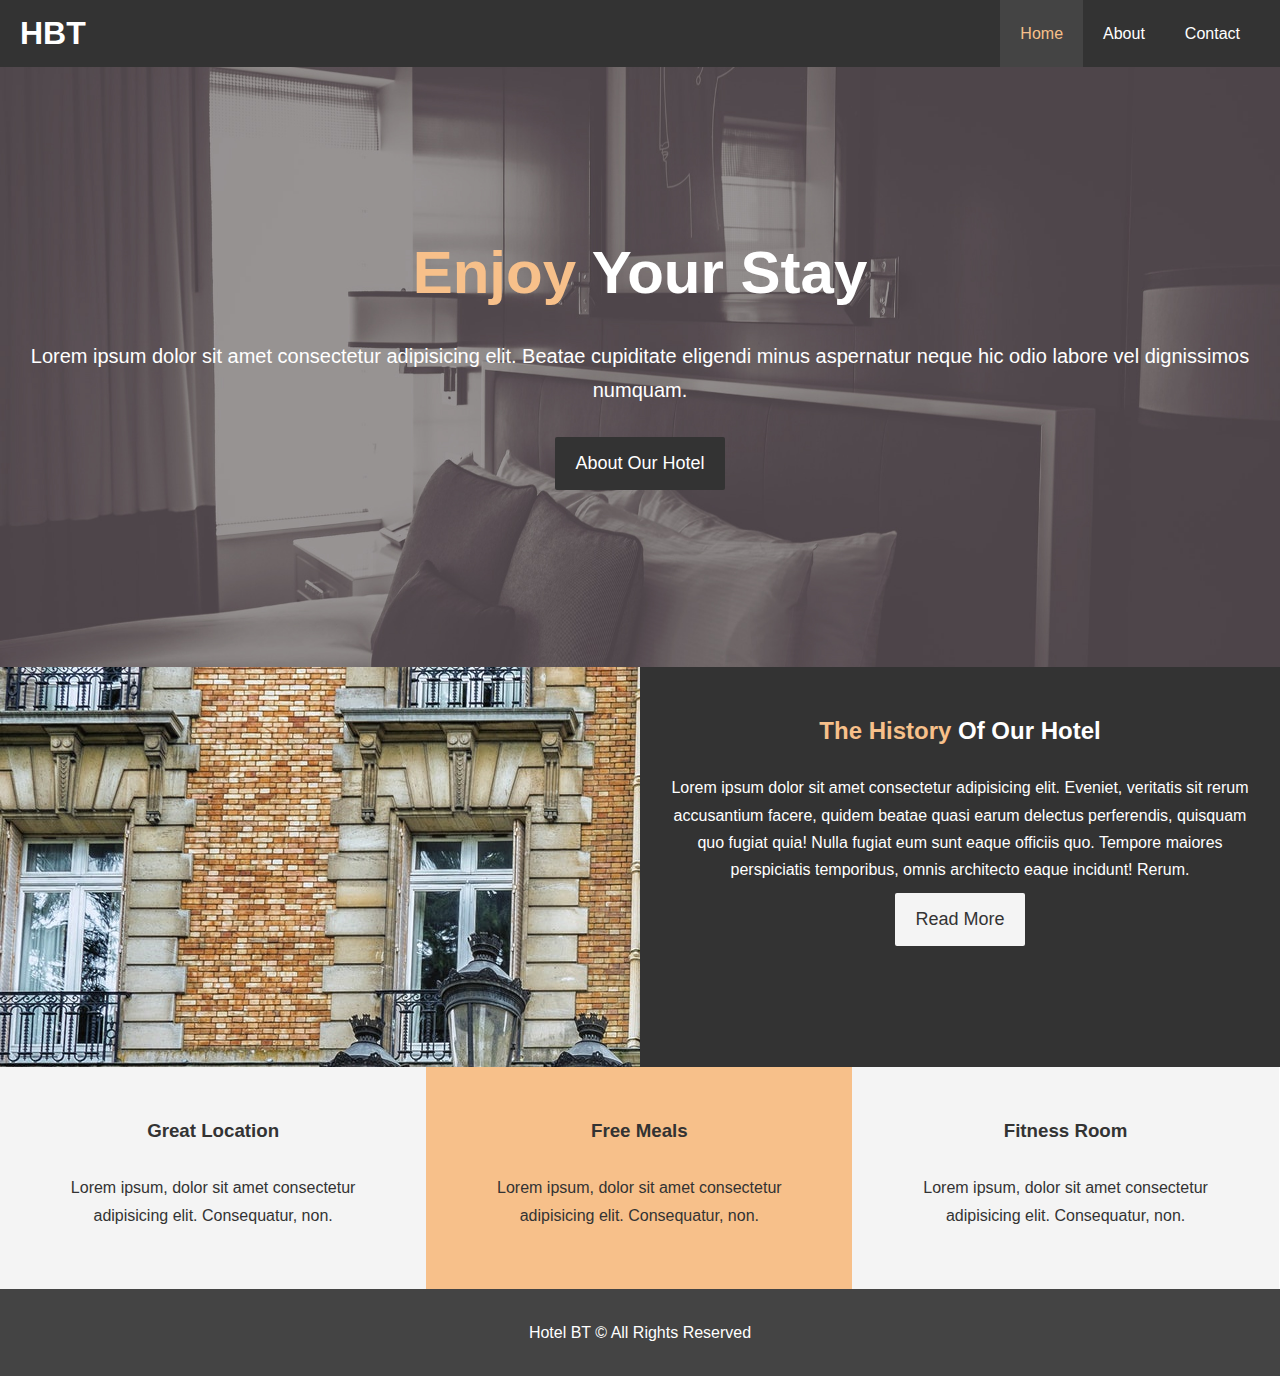
<file: index.html>
<!DOCTYPE html>
<html lang="en">

<head>
    <meta charset="UTF-8" />
    <meta name="viewport" content="width=device-width, initial-scale=1.0" />
    <link rel="stylesheet" href="https://use.fontawesome.com/releases/v5.6.1/css/all.css"
        integrity="sha384-gfdkjb5BdAXd+lj+gudLWI+BXq4IuLW5IT+brZEZsLFm++aCMlF1V92rMkPaX4PP" crossorigin="anonymous">
    <link rel="stylesheet" href="/css/style.css">
    <title>Hotel BT | Welcome</title>
</head>

<body>
    <header>
        <nav id="navbar">
            <div class="container">
                <h1 class="logo"><a href="index.html">HBT</a></h1>
                <ul>
                    <li><a class="current" href="index.html">Home</a></li>
                    <li><a href="about.html">About</a></li>
                    <li><a href="contact.html">Contact</a></li>
                </ul>
            </div>
        </nav>

        <div id="showcase">
            <div class="container">
                <div class="showcase-content">
                    <h1> <span class="text-primary">Enjoy</span> Your Stay</h1>
                    <p class="lead">Lorem ipsum dolor sit amet consectetur adipisicing elit. Beatae cupiditate eligendi
                        minus
                        aspernatur neque hic odio labore vel dignissimos numquam.</p>
                    <a class="btn" href="about.html">About Our Hotel</a>
                </div>
            </div>
        </div>
    </header>

    <section id="home-info" class="bg-dark">
        <div class="info-img"></div>
        <div class="info-content">
            <h2><span class="text-primary">The History</span> Of Our Hotel</h2>
            <p>Lorem ipsum dolor sit amet consectetur adipisicing elit. Eveniet, veritatis sit rerum accusantium facere,
                quidem beatae quasi earum delectus perferendis, quisquam quo fugiat quia! Nulla fugiat eum sunt eaque
                officiis quo. Tempore maiores perspiciatis temporibus, omnis architecto eaque incidunt! Rerum.</p>
            <a href="about.html" class="btn btn-light">Read More</a>
        </div>
    </section>

    <section id="features">
        <div class="box bg-light">
            <i class="fas fa-hotel fa-3x"></i>
            <h3>Great Location</h3>
            <p>Lorem ipsum, dolor sit amet consectetur adipisicing elit. Consequatur, non.</p>
        </div>
        <div class="box bg-primary">
            <i class="fas fa-utensils fa-3x"></i>
            <h3>Free Meals</h3>
            <p>Lorem ipsum, dolor sit amet consectetur adipisicing elit. Consequatur, non.</p>
        </div>
        <div class="box bg-light">
            <i class="fas fa-dumbbell fa-3x"></i>
            <h3>Fitness Room</h3>
            <p>Lorem ipsum, dolor sit amet consectetur adipisicing elit. Consequatur, non.</p>
        </div>
    </section>
    <div class="clr"></div>
    <footer id="main-footer">
        <p>Hotel BT &copy; All Rights Reserved</p>
    </footer>
</body>

</html>
</file>
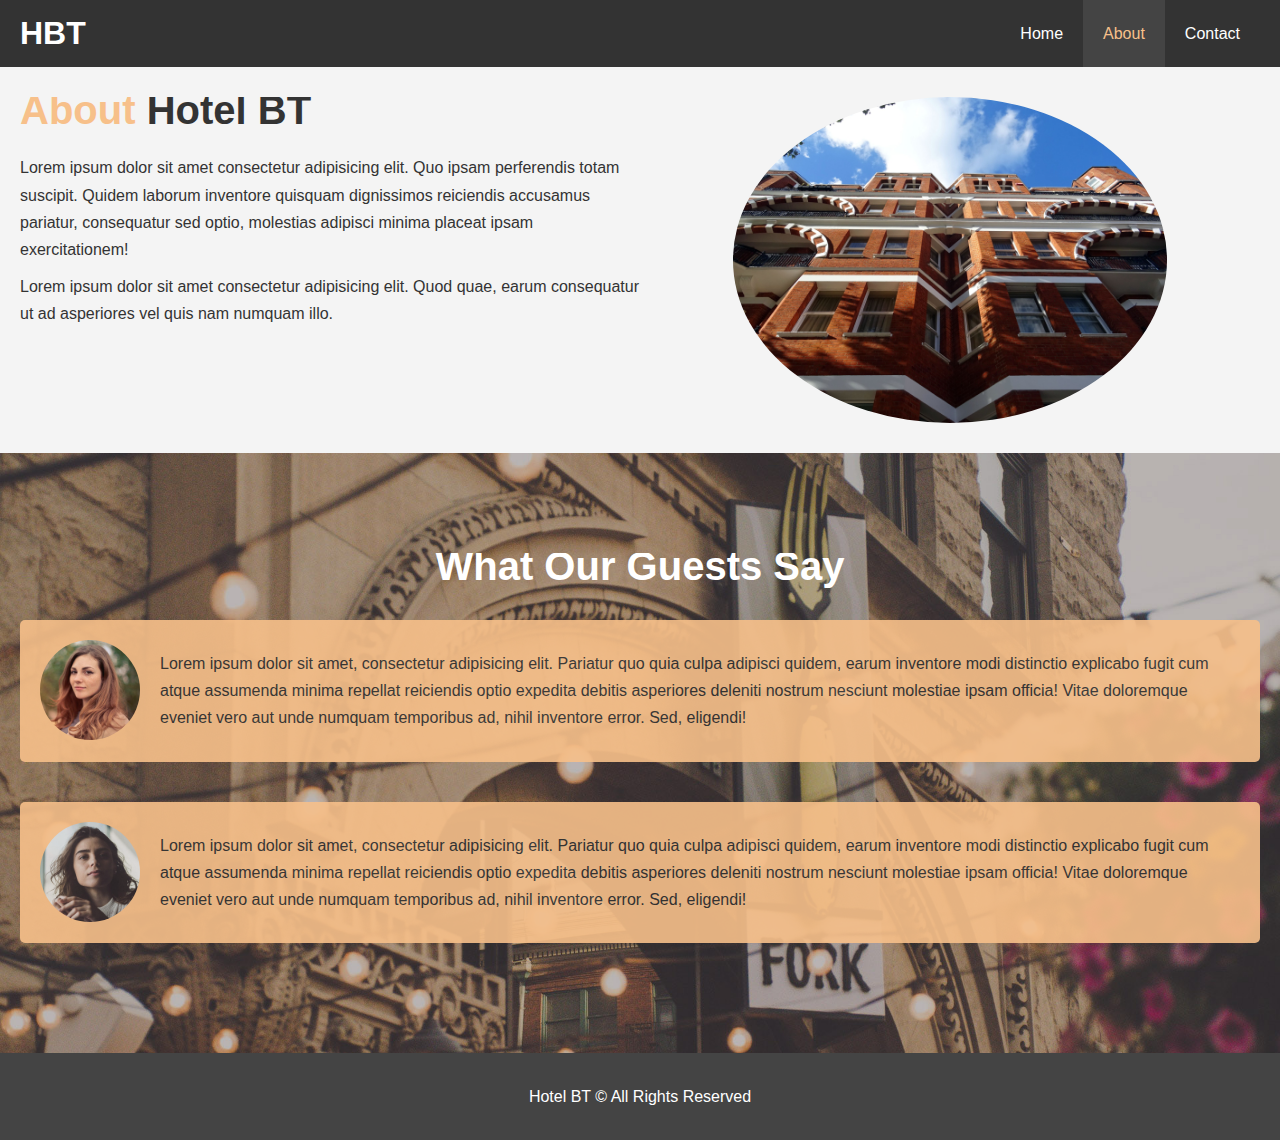
<file: about.html>
<!DOCTYPE html>
<html lang="en">

<head>
    <meta charset="UTF-8" />
    <meta name="viewport" content="width=device-width, initial-scale=1.0" />
    <link rel="stylesheet" href="/css/style.css">
    <title>Hotel BT | About</title>
</head>

<body>
    <header>
        <nav id="navbar">
            <div class="container">
                <h1 class="logo"><a href="index.html">HBT</a></h1>
                <ul>
                    <li><a href="index.html">Home</a></li>
                    <li><a class="current" href="about.html">About</a></li>
                    <li><a href="contact.html">Contact</a></li>
                </ul>
            </div>
        </nav>
    </header>
    <section id="about-info" class="bg-light py-3">
        <div class="container">
            <div class="info-left">
                <h1 class="l-heading"><span class="text-primary">About</span> Hotel BT</h1>
                <p>Lorem ipsum dolor sit amet consectetur adipisicing elit. Quo ipsam perferendis totam suscipit. Quidem
                    laborum inventore quisquam dignissimos reiciendis accusamus pariatur, consequatur sed optio,
                    molestias adipisci minima placeat ipsam exercitationem!</p>
                <p>Lorem ipsum dolor sit amet consectetur adipisicing elit. Quod quae, earum consequatur ut ad
                    asperiores vel quis nam numquam illo.</p>
            </div>
            <div class="info-right">
                <img src="/Img/photo-2.jpg" alt="Hotel ">
            </div>
        </div>
    </section>

    <div class="clr"></div>
    <section id="testimonials" class="py-3">
        <div class="container">
            <h2 class="l-heading">What Our Guests Say</h2>
            <div class="testimonial bg-primary">
                <img src="/Img/person-1.jpg" alt="Elena">
                <p>Lorem ipsum dolor sit amet, consectetur adipisicing elit. Pariatur quo quia culpa adipisci quidem,
                    earum inventore modi distinctio explicabo fugit cum atque assumenda minima repellat reiciendis optio
                    expedita debitis asperiores deleniti nostrum nesciunt molestiae ipsam officia! Vitae doloremque
                    eveniet vero aut unde numquam temporibus ad, nihil inventore error. Sed, eligendi!</p>
            </div>
            <div class="testimonial bg-primary">
                <img src="/Img/person-2.jpg" alt="Caroline">
                <p>Lorem ipsum dolor sit amet, consectetur adipisicing elit. Pariatur quo quia culpa adipisci quidem,
                    earum inventore modi distinctio explicabo fugit cum atque assumenda minima repellat reiciendis optio
                    expedita debitis asperiores deleniti nostrum nesciunt molestiae ipsam officia! Vitae doloremque
                    eveniet vero aut unde numquam temporibus ad, nihil inventore error. Sed, eligendi!</p>

            </div>
        </div>
    </section>
    <footer id="main-footer">
        <p>Hotel BT &copy; All Rights Reserved</p>
    </footer>
</body>

</html>
</file>
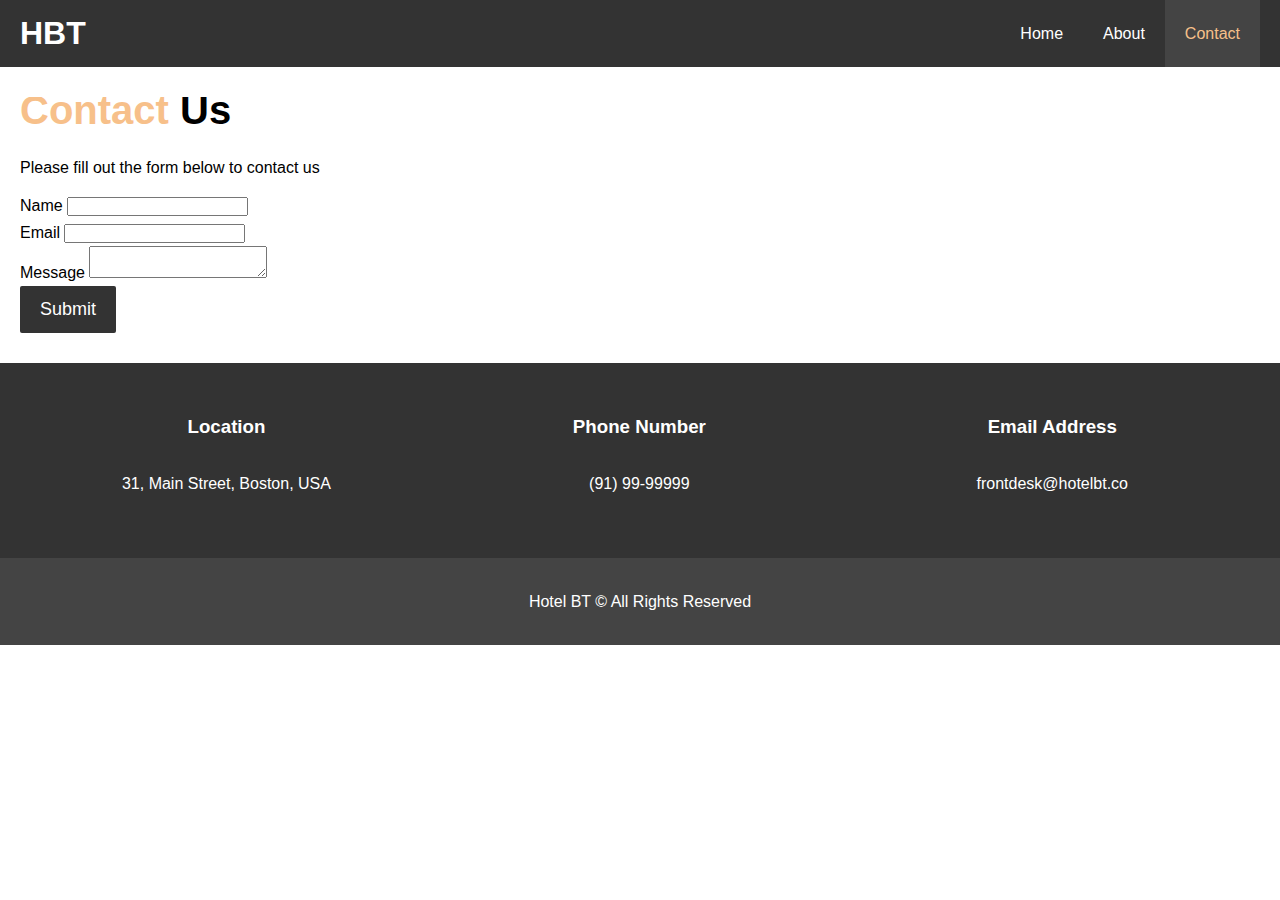
<file: contact.html>
<!DOCTYPE html>
<html lang="en">

<head>
    <meta charset="UTF-8" />
    <meta name="viewport" content="width=device-width, initial-scale=1.0" />
    <link rel="stylesheet" href="https://use.fontawesome.com/releases/v5.6.1/css/all.css"
        integrity="sha384-gfdkjb5BdAXd+lj+gudLWI+BXq4IuLW5IT+brZEZsLFm++aCMlF1V92rMkPaX4PP" crossorigin="anonymous">
    <link rel="stylesheet" href="/css/style.css">
    <link rel="stylesheet" media="screen and (max-width: 768px)" href="/css/mobile.css">
    <title>Hotel BT | Contact</title>
</head>

<body>
    <header>
        <nav id="navbar">
            <div class="container">
                <h1 class="logo"><a href="index.html">HBT</a></h1>
                <ul>
                    <li><a href="index.html">Home</a></li>
                    <li><a href="about.html">About</a></li>
                    <li><a class="current" href="contact.html">Contact</a></li>
                </ul>
            </div>
        </nav>
    </header>

    <section id="contact-form" class="py-3">
        <div class="container">
            <h1 class="l-heading"><span class="text-primary">Contact</span> Us</h1>
            <p>Please fill out the form below to contact us </p>
            <form action="">
                <div class="form-group">
                    <label for="name">Name</label>
                    <input type="text" name="name" id="name">
                </div>
                <div class="form-group">
                    <label for="email">Email</label>
                    <input type="email" name="email" id="email">
                </div>
                <div class="form-group">
                    <label for="message">Message</label>
                    <textarea name="message" id="message"></textarea>
                </div>
                <button type="submit" class="btn">Submit</button>
            </form>
        </div>
    </section>

    <section id="contact-info" class="bg-dark">
        <div class="container">
            <div class="box">
                <i class="fas fa-hotel fa-3x"></i>
                <h3>Location</h3>
                <p>31, Main Street, Boston, USA</p>
            </div>
            <div class="box">
                <i class="fas fa-phone fa-3x"></i>
                <h3>Phone Number</h3>
                <p>(91) 99-99999</p>
            </div>
            <div class="box">
                <i class="fas fa-envelope fa-3x"></i>
                <h3>Email Address</h3>
                <p>frontdesk@hotelbt.co</p>
            </div>
        </div>
    </section>

    <footer id="main-footer">
        <p>Hotel BT &copy; All Rights Reserved</p>
    </footer>
</body>

</html>
</file>
<file: css/mobile.css>
#navbar .logo {
    float: none;
    text-align: center;
}

#navbar ul, #navbar ul li {
    float: none;
}

#navbar ul li a {
    padding: 5;
    border-bottom: #444 dotted 1px;
}

/* Home Info */

#home-info .info-img {
    display: none;
}

#home-info .info-content {
    float: none;
    width: 100%;
}

/* Features */

.box {
    float: none;
    width: 100%;
}

/* About Info */

#about-info .info-right, #about-info .info-left {
    float: none;
    width: 100%;
}

#about-info .info-right {
    margin-top: 30px;
}

.l-heading {
    text-align: center;
}

/* Contact Info */

#contact-info .box {
    border-bottom: #444 dotted 1px;
}

/* Showcase */

#showcase {
    height: 100%;
}

#showcase .showcase-content {
    padding-top: 70px;
    padding-bottom: 30px;
}
</file>
<file: css/style.css>
/* Reset */

* {
  margin: 0;
  padding: 0;
  box-sizing: border-box;
}

/* Utility Classes */

.container {
  margin: auto;
  overflow: auto;
  max-width: 1500px;
  padding: 0 20px;
}

.text-primary {
  color: #f7c08a;
}

.lead {
  font-size: 20px;
}

.btn {
  display: inline-block;
  background: #333;
  color: #fff;
  padding: 13px 20px;
  font-size: 18px;
  border: none;
  cursor: pointer;
  border-radius: 2px;
}

.btn-light {
  background: #f4f4f4;
  color: #333;
}

.btn:hover {
  background: #f7c08a;
  color: #333;
}

.bg-dark {
  background: #333;
  color: #fff;
}

.bg-light {
  background: #f4f4f4;
  color: #333;
}

.bg-primary {
  background: #f7c08a;
  color: #333;
}

.clr {
  clear: both;
}

.l-heading {
  font-size: 40px;
}

/* Padding */

.py-1 {
  padding: 10px 0;
}

.py-2 {
  padding: 20px 0;
}

.py-3 {
  padding: 30px 0;
}

/* Main Styling */

html, body {
  font-family: "Segoe UI", Tahoma, Geneva, Verdana, sans-serif;
  line-height: 1.7em;
}

a {
  text-decoration: none;
  color: #333333;
}

h1, h2, h3 {
  padding-bottom: 20px;
}

p {
  margin: 10px 0;
}

/* Navbar */

#navbar {
  background-color: #333;
  color: #fff;
  overflow: auto;
}

#navbar a {
  color: #fff;
}

#navbar h1 {
  float: left;
  padding-top: 20px;
}

#navbar ul {
  float: right;
  list-style: none;
}

#navbar ul li {
  float: left;
}

#navbar ul li a {
  display: block;
  padding: 20px;
  text-align: center;
}

#navbar ul li a:hover, #navbar ul li a.current {
  background-color: #444;
  color: #f7c08a;
}

/* Showcase */

#showcase {
  background: url("../Img/showcase.jpg") no-repeat center center/cover;
  height: 600px;
}

#showcase .showcase-content {
  color: #fff;
  text-align: center;
  padding-top: 170px;
}

#showcase .showcase-content h1 {
  font-size: 60px;
  line-height: 1.2em;
}

#showcase .showcase-content p {
  padding-bottom: 20px;
  line-height: 1.7em;
}

/* Home Info */

#home-info {
  height: 400px;
}

#home-info .info-img {
  float: left;
  background: url("../Img/photo-1.jpg") no-repeat;
  width: 50%;
  min-height: 100%;
}

#home-info .info-content {
  float: right;
  width: 50%;
  height: 100%;
  text-align: center;
  padding: 50px 30px;
  overflow: hidden;
}

#home-info .info-content p {
  padding-bottom: 3 0px;
}

/* Features */

.box {
  float: left;
  padding: 50px;
  width: 33.3%;
  text-align: center;
}

.box i {
  margin-bottom: 10px;
}

/* About Info */

#about-info .info-right {
  float: right;
  width: 50%;
  min-height: 100%;
}

#about-info .info-right img {
  display: block;
  margin: auto;
  width: 70%;
  border-radius: 50%;
}

#about-info .info-left {
  float: left;
  width: 50%;
  min-height: 100%;
}

/* Testimonials */

#testimonials {
  height: 600px;
  padding-top: 100px;
  background: url('../Img/test-bg.jpg') no-repeat center center/cover;
}

#testimonials h2 {
  color: #fff;
  text-align: center;
  padding-bottom: 40px;
}

#testimonials .testimonial {
  padding: 20px;
  margin-bottom: 40px;
  border-radius: 5px;
  opacity: 0.9;
}

#testimonials .testimonial img {
  width: 100px;
  float: left;
  margin-right: 20px;
  border-radius: 50%;
}

/* Footer */

#main-footer {
  background: #444;
  color: #fff;
  text-align: center;
  padding: 20px;
}
</file>
